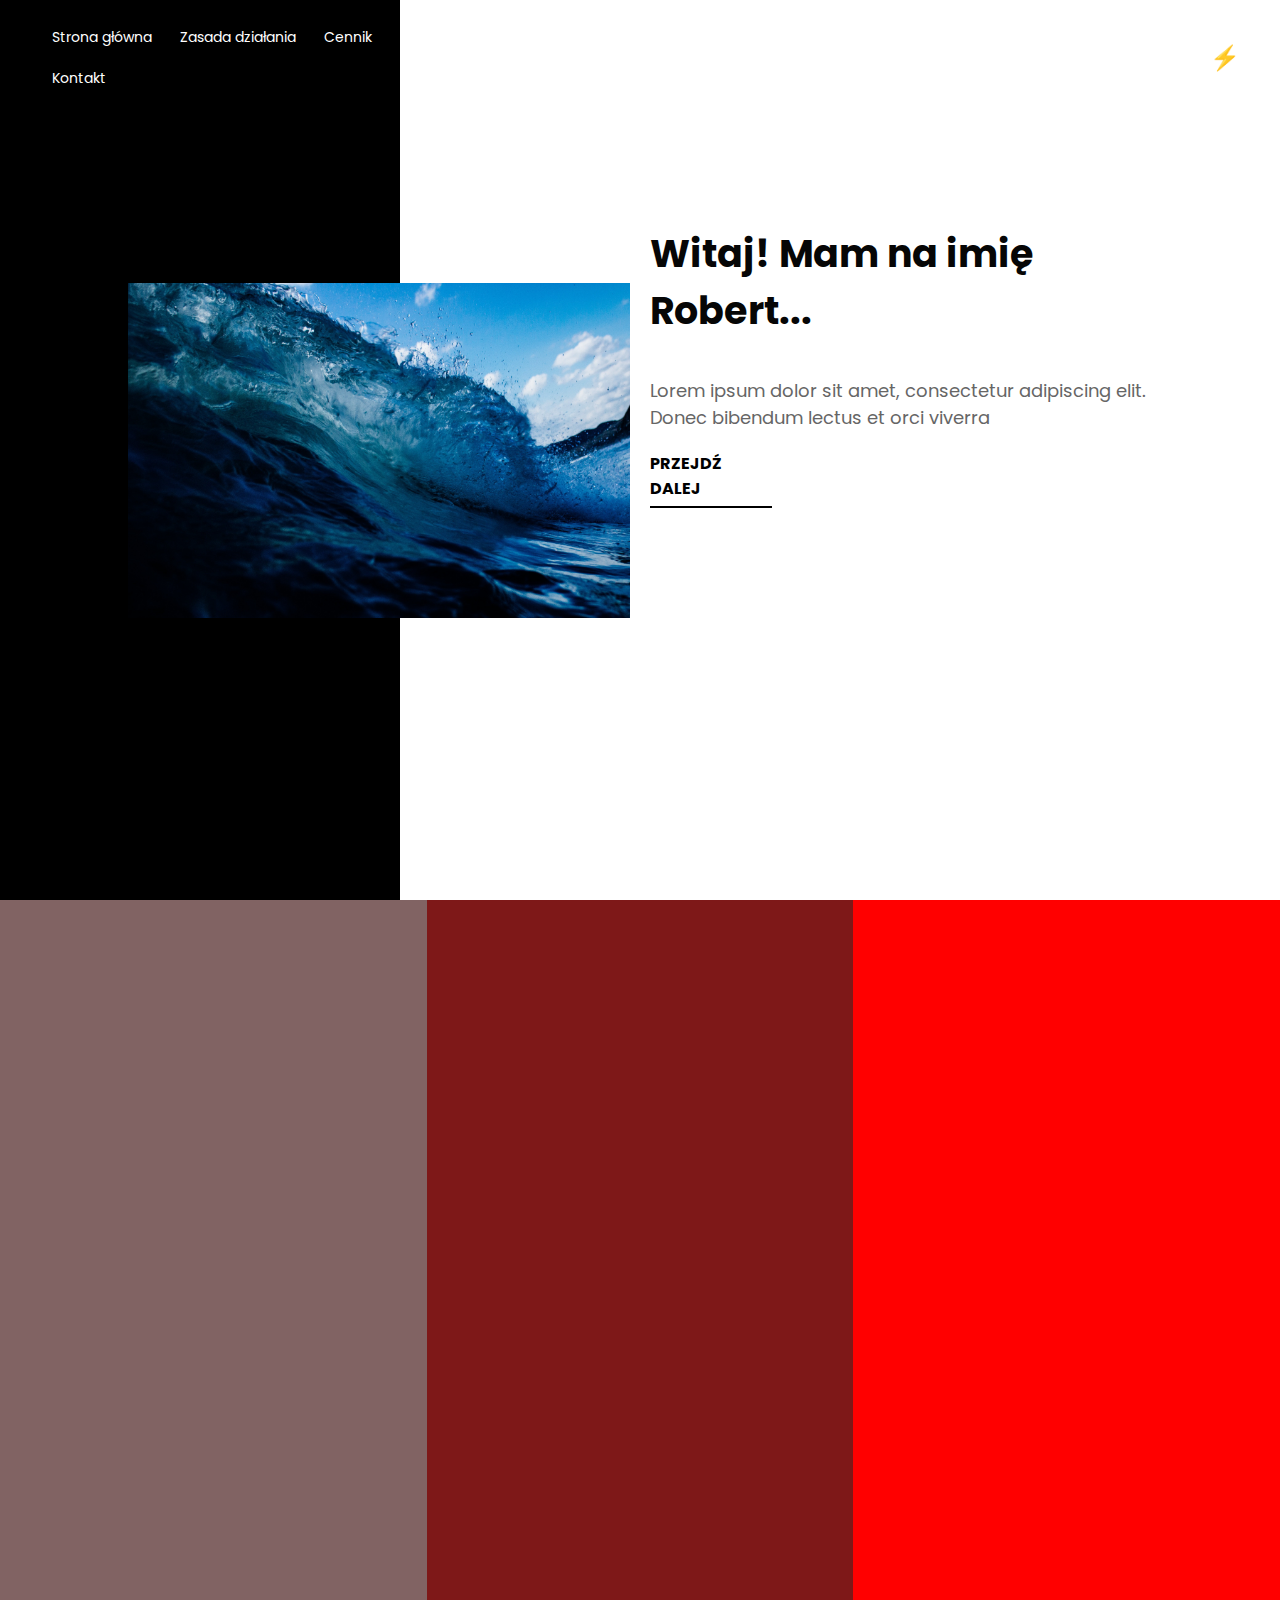
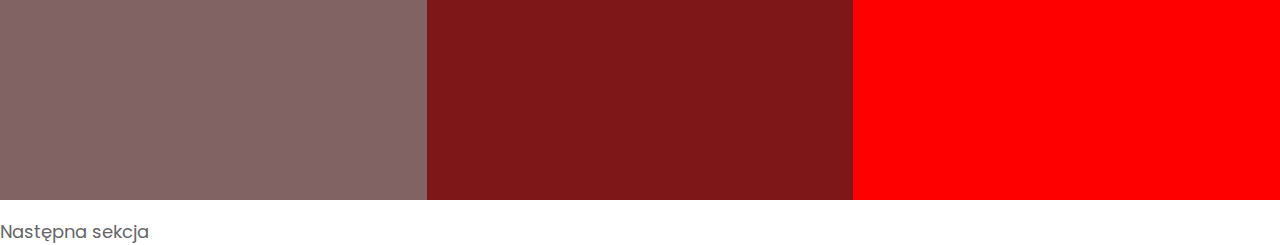
<file: index.html>
<!DOCTYPE html>
<html lang="pl">
<head>
    <meta charset="UTF-8">
    <meta name="viewport" content="width=device-width, initial-scale=1.0">
    <title>Creamy Coastline</title>
    <link rel="stylesheet" href="css/style.css">
    <link href="https://fonts.googleapis.com/css2?family=Poppins:wght@100;200;300;400;600;700&display=swap" rel="stylesheet">
</head>
<body>
    <main>
        <section class="home">
            <div class="page">
                <div class="image-section">
                    <div class="nav-links">
                        <ul>
                            <li><a href="index.html">Strona główna</a></li>
                            <li><a href="zasada.html">Zasada działania</a></li>
                            <li><a href="price_list.html">Cennik</a></li>
                            <li><a href="contact.html">Kontakt</a></li>
                        </ul>
                    </div>
                </div>
                <div class="content-section">
                    <div class="logo">⚡</div>
                    <div class="overlay-content">
                        <div class="overlay-img"></div>
                        <div class="overlay-text">
                            <h1>Witaj! Mam na imię Robert...</h1>
                            <p>Lorem ipsum dolor sit amet, consectetur adipiscing elit. Donec bibendum lectus et orci viverra</p>
                            <a href="#" class="read-more">PRZEJDŹ DALEJ</a>
                        </div>
                    </div> 
                </div>
            </div>   
        </section> 
        <section id="content1" class="content1">
            <div class="div-scroll-page">
                <div class="page1">
                    
                </div>   
                <div class="page2">
                    
                </div>  
                <div class="page3">
                    
                </div>  
            </div>
        </section> 
        <section class="next-section">
            <p>Następna sekcja</p>
        </section>
        <script src="script.js"></script>
        <script async src="https://www.googletagmanager.com/gtag/js?id=G-XD3Z36W9GF"></script>
        <script>
          window.dataLayer = window.dataLayer || [];
          function gtag(){dataLayer.push(arguments);}
          gtag('js', new Date());
        
          gtag('config', 'G-XD3Z36W9GF');
        </script>
    </main>
</body>
</html>
</file>
<file: test.html>
<!DOCTYPE html>
<html lang="pl">
<head>
    <meta charset="UTF-8">
    <meta name="viewport" content="width=device-width, initial-scale=1.0">
    <title>Efekt nakładających się kart</title>
    <style>
        * {
            margin: 0;
            padding: 0;
            box-sizing: border-box;
        }
        html {
            scroll-behavior: smooth;
        }
        body {
            overflow-x: hidden;
        }
        .card-container {
            height: 400vh; /* 4 karty * 100vh */
        }
        .card {
            position: fixed;
            top: 0;
            left: 0;
            width: 100%;
            height: 100vh;
            display: flex;
            justify-content: center;
            align-items: center;
            font-size: 3em;
            color: white;
            transition: transform 0.3s ease-out;
        }
        #card1 { background-color: #ff6b6b; z-index: 4; }
        #card2 { background-color: #4ecdc4; z-index: 3; }
        #card3 { background-color: #45b7d1; z-index: 2; }
        #card4 { background-color: #f7b731; z-index: 1; }
    </style>
</head>
<body>
    <div class="card-container">
        <div class="card" id="card1">Karta 1</div>
        <div class="card" id="card2">Karta 2</div>
        <div class="card" id="card3">Karta 3</div>
        <div class="card" id="card4">Karta 4</div>
    </div>

    <script>
        const cards = document.querySelectorAll('.card');
        const cardCount = cards.length;

        function updateCards() {
            const scrollPosition = window.pageYOffset;
            const windowHeight = window.innerHeight;
            const totalHeight = windowHeight * (cardCount - 1);
            const scrollProgress = Math.min(Math.max(scrollPosition / totalHeight, 0), 1);

            cards.forEach((card, index) => {
                const cardProgress = (scrollProgress * (cardCount - 1)) - index;
                const translateY = Math.min(Math.max(cardProgress * 250, 0), 100);
                card.style.transform = `translateY(${translateY}%)`;
            });
        }

        function throttle(func, limit) {
            let inThrottle;
            return function() {
                const args = arguments;
                const context = this;
                if (!inThrottle) {
                    func.apply(context, args);
                    inThrottle = true;
                    setTimeout(() => inThrottle = false, limit);
                }
            }
        }

        const throttledUpdateCards = throttle(updateCards, 10);

        window.addEventListener('scroll', throttledUpdateCards);
        window.addEventListener('resize', throttledUpdateCards);
        updateCards(); // Initial call to set positions
    </script>
</body>
</html>
</file>
<file: css/style.css>
body, html {
    margin: 0;
    padding: 0;
    font-family: "Poppins", sans-serif;
    height: 100%;
    /* overflow-x: hidden; */
}
.home {
    display: flex;
    height: 100%;
    transition: transform 0.5s ease;
}

.content {
    display: flex;
    height: 100%;
    transition: transform 0.5s ease;
}

.page {
    width: 100vw;
    height: 100vh;
    display: flex;
}
.image-section {
    flex: 1;
    background-color: rgb(0, 0, 0);
}

/* /// navlinks/// */
.nav-links {
    position: relative; /* Pozycjonowanie względne dla rodzica */
    display: flex; /* Użyj flexboxa */
    justify-content: space-between; /* Dodano wyrównanie elementów */
    align-items: center; /* Wyrównaj elementy w pionie */
}

.nav-links ul li {
    list-style: none;
    display: inline-block;
    padding: 8px 12px;
    position: relative;
}

.nav-links ul li a {
    color: #fff;
    text-decoration: none;
    font-size: 14px;
    transition: color 0.5s ease, color 0.3s ease;
}
/* /// navlinks/// */

.content-section {
    flex: 2;
    padding: 40px;
    display: flex;
    flex-direction: column;
    justify-content: space-between;
}


.overlay-content {
    position: absolute;
    display: flex;
    top: 50%;
    left: 50%;
    transform: translate(-50%, -50%);
    width: 80%;
    height: 60vh;
    color: rgb(6, 6, 6);
}
.overlay-text {
    flex: 1; 
    padding: 20px 0 20px 20px; 
    display: flex;
    flex-direction: column;
    align-self: stretch;
}
.overlay-img {
    flex: 1; 
    background-image: url('../blue-1840457.jpg');
    background-repeat: no-repeat;
    background-size: contain;
    background-position: center;
}
.overlay-text h1 {
    margin-bottom: 20px;
    text-align: left;
}
.overlay-text p {
    text-align: left;
}
.read-more {
    text-decoration: none;
    color: #000;
    font-weight: bold;
    border-bottom: 2px solid #000;
    padding-bottom: 5px;
    width: 122px;
    align-self: flex-start;
}

.logo {
    text-align: right;
    font-size: 24px;
}
h1 {
    font-size: 38px;
    margin-bottom: 20px;
}
p {
    font-size: 18px;
    color: #666;
    margin-bottom: 20px;
}


.content1 {
    height: 100vh;
}

.div-scroll-page {
    display: flex;
    height: 100%;
}

.page1, .page2, .page3 {
    flex: 1;
    height: 100%;
}

.page1 { background: rgb(129, 99, 99); }
.page2 { background: rgb(126, 24, 24); }
.page3 { background: red; }
</file>
